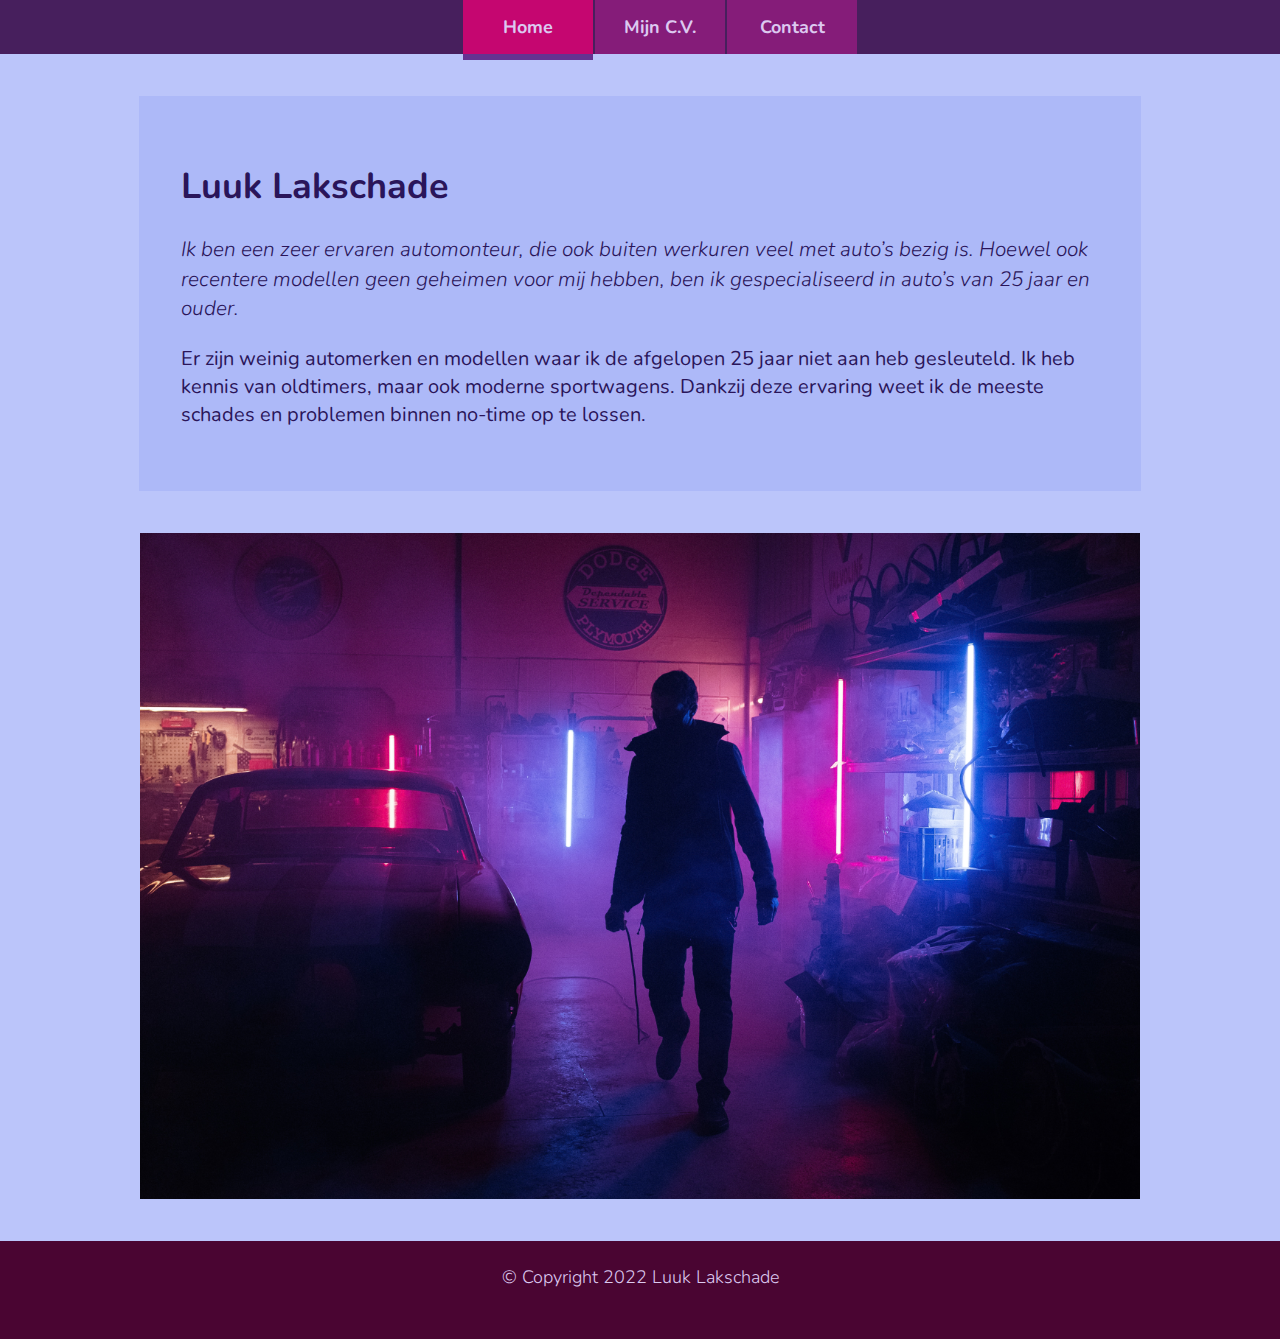
<file: index.html>
<!DOCTYPE html>
<html lang="nl">
<head>
<meta charset="utf-8">
<title>Huiswerk les 15</title>
<link rel="preconnect" href="https://fonts.googleapis.com">
<link rel="preconnect" href="https://fonts.gstatic.com" crossorigin>
<link href="https://fonts.googleapis.com/css2?family=Nunito:ital,wght@0,300;0,400;0,700;1,300;1,400&display=swap" rel="stylesheet">
<link rel="stylesheet" type="text/css" href="assets/css/main.css" />
</head>
<body>
<header>
  <ul>
    <li><a href="index.html" class="active">Home</a></li>
    <li><a href="cv.html">Mijn C.V.</a></li>
    <li><a href="contact.html">Contact</a></li>
  </ul>
</header>
<main>
  <div class="txt">
    <h1>Luuk Lakschade</h1>
    <p class="lead">Ik ben een zeer ervaren automonteur, die ook buiten werkuren veel met auto’s bezig is. Hoewel ook recentere modellen geen geheimen voor mij hebben, ben ik gespecialiseerd in auto’s van 25 jaar en ouder.</p>
    <p>Er zijn weinig automerken en modellen waar ik de afgelopen 25 jaar niet aan heb gesleuteld. Ik heb kennis van oldtimers, maar ook moderne sportwagens. Dankzij deze ervaring weet ik de meeste schades en problemen binnen no-time op te lossen.</p>
  </div>
  <div class="pict">
	  <!-- Gratis stockfoto van pexels -->
	  <img src="assets/img/pexels-cottonbro-4488636.jpg" alt="Luuk Lakschade in de garage">
  </div>
</main>
<footer>© Copyright 2022 Luuk Lakschade</footer>
</body>
</html>
</file>
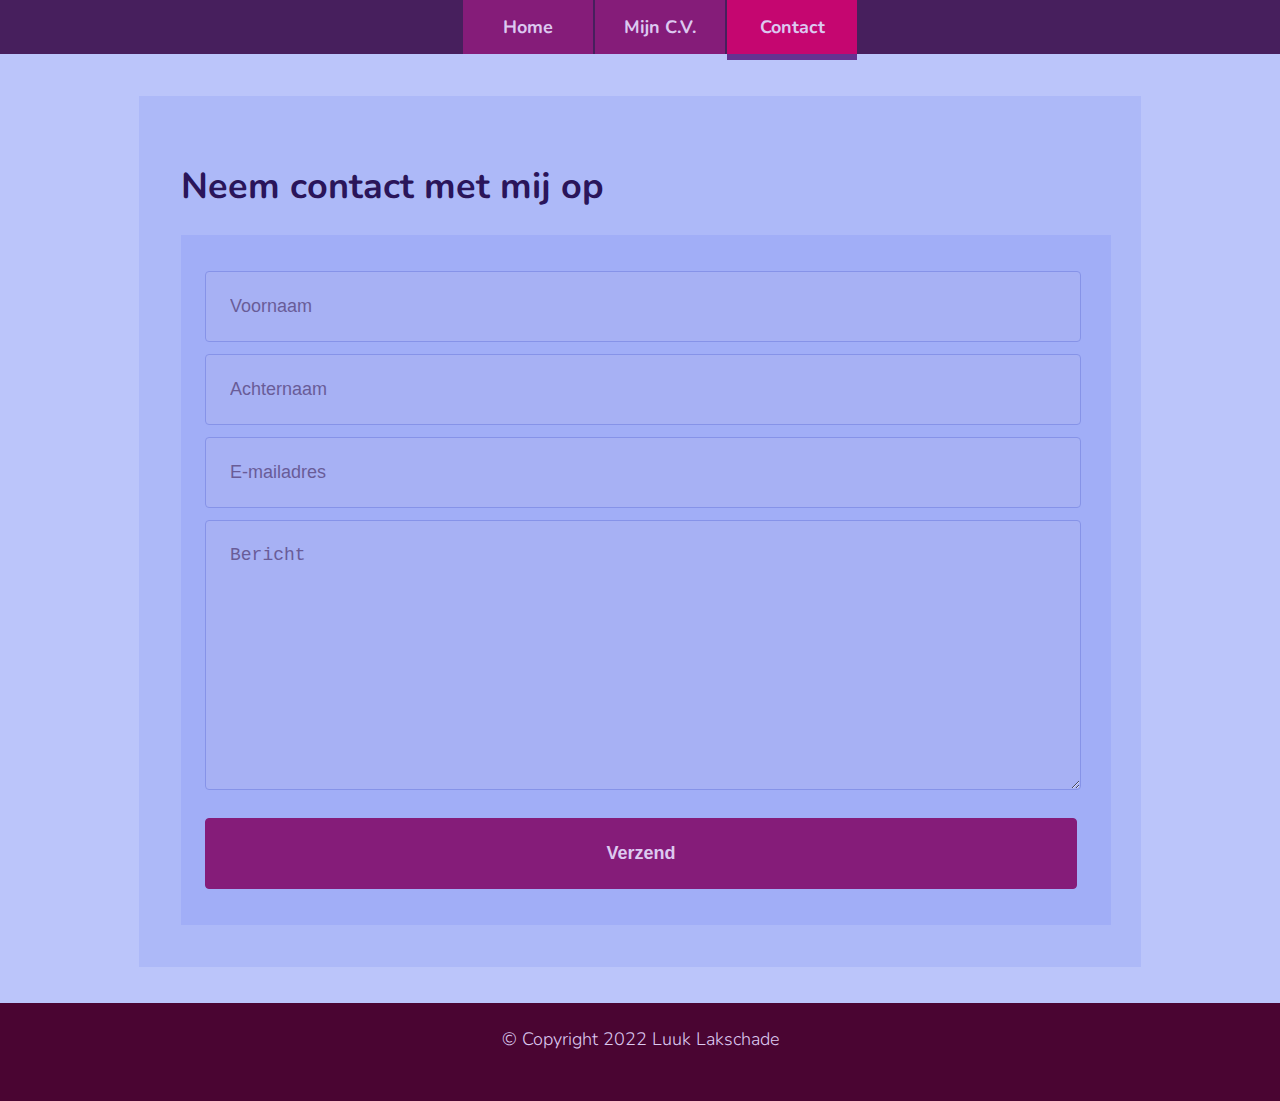
<file: contact.html>
<!DOCTYPE html>
<html lang="nl">
<head>
<meta charset="utf-8">
<title>Huiswerk les 15</title>
<link rel="preconnect" href="https://fonts.googleapis.com">
<link rel="preconnect" href="https://fonts.gstatic.com" crossorigin>
<link href="https://fonts.googleapis.com/css2?family=Nunito:ital,wght@0,300;0,400;0,700;1,300;1,400&display=swap" rel="stylesheet">
<link rel="stylesheet" type="text/css" href="assets/css/main.css" />
</head>
<body>
<header>
  <ul>
    <li><a href="index.html">Home</a></li>
    <li><a href="cv.html">Mijn C.V.</a></li>
    <li><a href="contact.html" class="active">Contact</a></li>
  </ul>
</header>
<main>
  <div class="txt">
    <h1>Neem contact met mij op</h1>
    <form action="https://formspree.io/f/xgedqojb" method="POST">
      <input type="text" class="contact-name" name="contact-name" placeholder="Voornaam">
      <input type="text" class="contact-surname" name="contact-surname" placeholder="Achternaam">
      <input type="email" class="contact-mail" name="contact-mail" placeholder="E-mailadres">
      <textarea name="contact-message" class="contact-message" placeholder="Bericht"></textarea>
      <button type="submit" class="send">Verzend</button>
    </form>
  </div>
</main>
<footer>© Copyright 2022 Luuk Lakschade</footer>
</body>
</html>
</file>
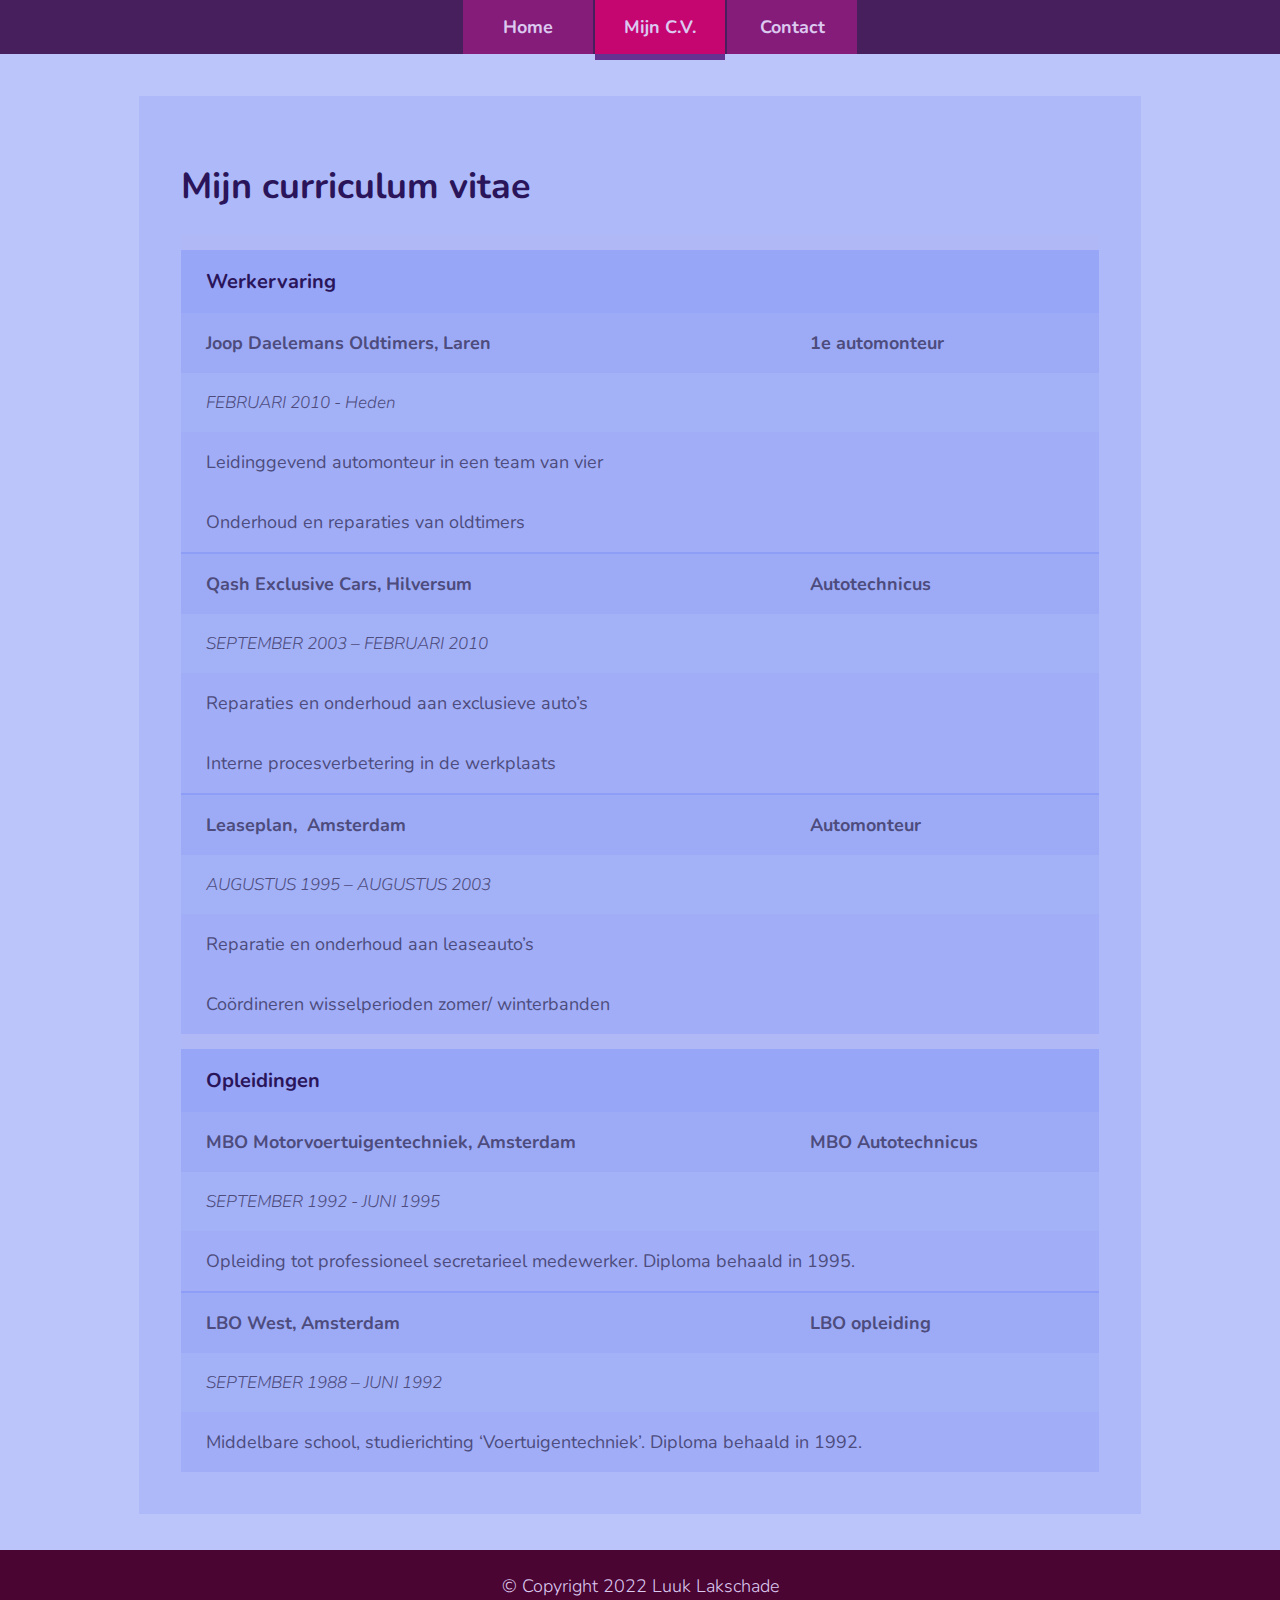
<file: cv.html>
<!DOCTYPE html>
<html lang="nl">
<head>
<meta charset="utf-8">
<title>Huiswerk les 15</title>
<link rel="preconnect" href="https://fonts.googleapis.com">
<link rel="preconnect" href="https://fonts.gstatic.com" crossorigin>
<link href="https://fonts.googleapis.com/css2?family=Nunito:ital,wght@0,300;0,400;0,700;1,300;1,400&display=swap" rel="stylesheet">
<link rel="stylesheet" type="text/css" href="assets/css/main.css" />
</head>
<body>
<header>
  <ul>
    <li><a href="index.html">Home</a></li>
    <li><a href="cv.html" class="active">Mijn C.V.</a></li>
    <li><a href="contact.html">Contact</a></li>
  </ul>
</header>
<main>
  <div class="txt">
    <h1>Mijn curriculum vitae</h1>
    <table>
      <!-- Werkervaring -->
      <tr>
        <th colspan="2" >Werkervaring</th>
      </tr>
      <tr>
        <td class="client">Joop Daelemans Oldtimers, Laren</td>
        <td class="client">1e automonteur</td>
      </tr>
      <tr>
        <td colspan="2" class="period">FEBRUARI 2010 - Heden</td>
      </tr>
      <tr>
        <td colspan="2" class="functions">Leidinggevend automonteur in een team van vier</td>
      </tr>
      <tr>
        <td colspan="2" class="functions">Onderhoud en reparaties van oldtimers</td>
      </tr>
      <tr>
        <td colspan="2" class="divider"></td>
      </tr>
      <tr>
        <td class="client">Qash Exclusive Cars, Hilversum</td>
        <td class="client">Autotechnicus</td>
      </tr>
      <tr>
        <td colspan="2" class="period">SEPTEMBER 2003 – FEBRUARI 2010</td>
      </tr>
      <tr>
        <td colspan="2" class="functions">Reparaties en onderhoud aan exclusieve auto’s</td>
      </tr>
      <tr>
        <td colspan="2" class="functions">Interne procesverbetering in de werkplaats</td>
      </tr>
      <tr>
        <td colspan="2" class="divider"></td>
      </tr>
      <tr>
        <td class="client"> Leaseplan,  Amsterdam</td>
        <td class="client">Automonteur</td>
      </tr>
      <tr>
        <td colspan="2" class="period">AUGUSTUS 1995 – AUGUSTUS 2003</td>
      </tr>
      <tr>
        <td colspan="2" class="functions">Reparatie en onderhoud aan leaseauto’s</td>
      </tr>
      <tr>
        <td colspan="2" class="functions">Coördineren wisselperioden zomer/ winterbanden</td>
      </tr>
      
      <!-- Opleidingen -->
      <tr>
        <th colspan="2">Opleidingen</th>
      </tr>
      <tr>
        <td class="client">MBO Motorvoertuigentechniek, Amsterdam</td>
        <td class="client">MBO Autotechnicus</td>
      </tr>
      <tr>
        <td colspan="2" class="period"> SEPTEMBER 1992 - JUNI 1995</td>
      </tr>
      <tr>
        <td colspan="2" class="functions">Opleiding tot professioneel secretarieel medewerker. Diploma behaald in 1995.</td>
      </tr>
      <tr>
        <td colspan="2" class="divider"></td>
      </tr>
      <tr>
        <td class="client">LBO West, Amsterdam</td>
        <td class="client">LBO opleiding</td>
      </tr>
      <tr>
        <td colspan="2" class="period">SEPTEMBER 1988 – JUNI 1992</td>
      </tr>
      <tr>
        <td colspan="2" class="functions">Middelbare school, studierichting ‘Voertuigentechniek’. Diploma behaald in 1992.</td>
      </tr>
    </table>
  </div>
</main>
<footer>© Copyright 2022 Luuk Lakschade</footer>
</body>
</html>
</file>
<file: assets/css/main.css>
/* 
Light 300
Light 300 Italic
Regular 400
Regular 400 Italic
Bold 700
*/


/* init */
body {
  overflow-y: scroll;
  margin: 0;
  padding: 0;
  background-color: rgba(142, 158, 246, 0.6);
  font-family: 'Nunito', sans-serif;
  font-weight: 300;
  text-align: center;
  color: #2a155a;
  font-size: 18px;
}

header {
  position: relative;
  height: 54px;
  background-color: #471f5d;
}

main {
  min-height: calc(100vh - 230px);
  padding: 0 52px;
}

footer {
  height: 50px;
  padding: 24px;
  margin-top: 36px;
  background-color: #4a0532;
  color: #dcc9f0;
}

img {
  max-width: 100%;
  height: auto;
}


/* menu */
ul {
  position: absolute;
  top: 50%;
  left: 50%;
  transform: translate(-50%, -50%);
  list-style-type: none;
  margin-top: 3px;
}

li {
  float: left;
}

li a {
  height: 24px;
  width: 100px;
  color: #dcc9f0;
  font-weight: 700;
  font-style: bold;
  text-decoration: none;
  display: block;
  padding: 15px;
  margin-left: 1px;
  margin-right: 1px;
  text-align: center;
  background-color: #851c79;
  -webkit-transition: 0.3s ease-out;
  -moz-transition: 0.3s ease-out;
  -o-transition: 0.3s ease-out;
  transition: 0.3s ease-out;
}

li a:hover {
  background-color: #c50670;
  color: #edf3ff;
}

.active {
  display: inline-block;
  background-color: #c50670;
  border-bottom: solid 6px #653291;
}

.txt {
  margin-top: 42px;
  max-width: 918px;
  padding: 42px;
  margin-left: auto;
  margin-right: auto;
  background-color: rgba(142, 158, 246, 0.3);
}

.pict {
  margin-top: 42px;
  max-width: 1000px;
  margin-left: auto;
  margin-right: auto;
}


/* main */
main {
  text-align: left;
}

main h1 {
  font-weight: 700;
}

main p {
  line-height: 140%;
  font-size: 1.25rem;
  font-weight: 400;
  font-style: normal;
}

main p.lead {
  line-height: 142%;
  font-size: 1.3rem;
  font-weight: 300;
  font-style: italic;
}


/* CV page */
table {
  border-collapse: collapse;
  width: 100%;
  text-align: left;
}

td, th {
  padding: 18px 25px;
}

th {
  border-top: 15px solid #b0b9f5;
  background-color: rgba(142, 158, 246, 0.7);
  font-size: 20px;
}

.client {
  background-color: rgba(142, 158, 246, 0.5);
  color: #4D4C7D;
  font-size: 18px;
  font-weight: 700;
  font-style: bold;
}

.period {
  background-color: rgba(142, 158, 246, 0.3);
  color: #4D4C7D;
  font-size: 17px;
  font-weight: 300;
  font-style: italic;
}

.functions {
  background-color: rgba(142, 158, 246, 0.4);
  color: #4D4C7D;
  font-size: 18px;
  font-weight: 400;
  font-style: normal;
}

.divider {
  margin-top: 12px;
  padding: 1px 0;
  background-color: rgba(142, 158, 246, 1);
}


/* contact page */
form {
  width: 100%;
  padding: 24px 0 24px 12px;
  background-color: rgba(142, 158, 246, 0.4);
}

input[type="text"], input[type="email"], textarea, button {
  font-size: 18px;
  min-width: 90%;
  outline: 0 !important;
  display: block;
  padding: 24px;
  margin: 12px;
  border: 1px solid #8693e8;
  border-radius: 4px;
  background-color: #a7b1f4;
  transition: 0.5s;
}

input:focus, textarea:focus {
  background-color: rgba(99, 111, 119, 0.2);
}

textarea {
  height: 220px;
  padding-top: 11px 0;
}

button {
  margin: 12px;
  width: 95%;
  margin-top: 28px;
  color: #dcc9f0;
  font-size: 18px;
  font-weight: 700;
  background-color: #851c79;
  border-radius: 4px;
  border: 1px solid #851c79;
  cursor: pointer;
}

button:visited {
  background-color: #653291;
  color: #edf3ff;
}

button:hover {
  background-color: #c50670;
  color: #edf3ff;
}

button:active {
  background-color: #653291;
}

/* placeholder */
::placeholder {
  color: #40245b;
  opacity: 0.6;
}

:-ms-input-placeholder {
  color: #40245b;
}
::-ms-input-placeholder {
  color: #40245b;
}


/* scrollbar */
body::-webkit-scrollbar {
  width: 8px;
}
body::-webkit-scrollbar-track {
  background-color: #4a0532;
}
body::-webkit-scrollbar-thumb {
  background-color: #851c79;
}
</file>
